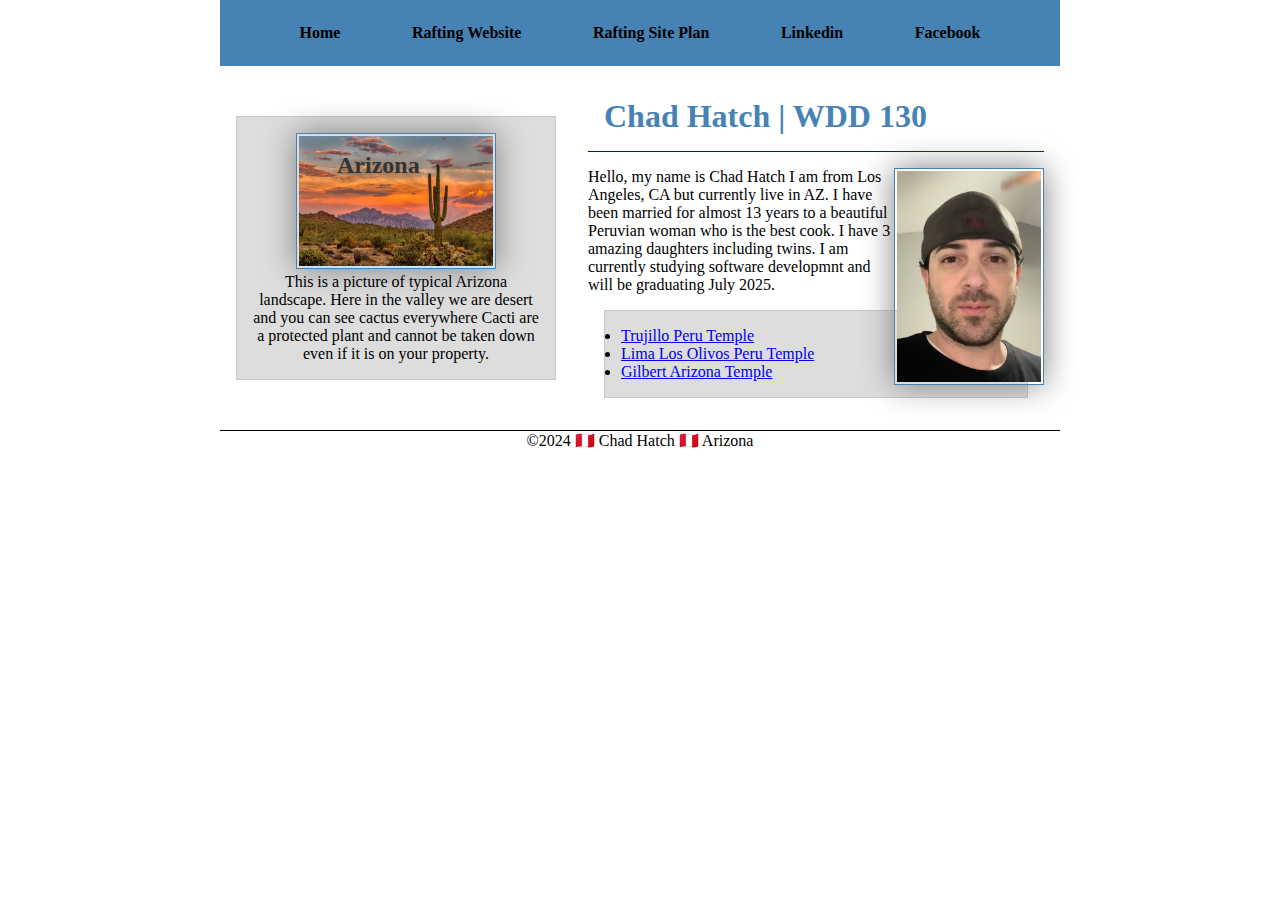
<file: index.html>
<!DOCTYPE html>
<html lang="en-US">
    <head>
        <meta charset="utf-8">
        <meta name="viewport" content="width=device-width,initial-scale=1.0">
        <title>Chad Hatch | WDD 130</title>
        <meta name="description" content="Chad Hatch | WDD 130 | the purpose of this page is to help put in practice what I am learning.">
        <meta name="author" content=" Chad Hatch">
        <link rel="stylesheet" href="styles/styles.css">
    </head>
    <body>
        <header>
            <nav>
                <a href="#">Home</a>
                <a href="wwr/">Rafting Website</a>
                <a href="wwr/site-plan-rafting.html">Rafting Site Plan</a>
                <a href="https://linkedin.com">Linkedin</a>
                <a href="https://facebook.com">Facebook</a>
            </nav>
        </header>
        <div class="grid">
        <main>
            <h1>Chad Hatch | WDD 130</h1>
            <img src="images/profile.jpg" alt="Hello, I am Chad Hatch" width="200">
            <p>Hello, my name is Chad Hatch I am from Los Angeles, CA but currently live in AZ. 
                I have been married for almost 13 years to a beautiful Peruvian woman who is the best cook. I have 3 
                amazing daughters including twins. I am currently studying software developmnt and will be graduating July 2025.
            </p>
            <ul class="box">
                <li><a href="https://www.churchofjesuschrist.org/temples/details/trujillo-peru-temple?lang=eng" target="_blank">Trujillo Peru Temple</a></li>
                <li><a href="https://www.churchofjesuschrist.org/temples/details/lima-peru-los-olivos-temple?lang=eng" target="_blank">Lima Los Olivos Peru Temple</a></li>
                <li><a href="https://www.churchofjesuschrist.org/temples/details/gilbert-arizona-temple?lang=eng" target="_blank">Gilbert Arizona Temple</a></li>
                
            </ul>
        </main>
        <aside class="box">
            <h2>Arizona</h2>
            <img src="images/arizona.jpg" alt="Arizona Landscape">
            <p>This is a picture of typical Arizona landscape. Here in the valley we are desert and you can see cactus everywhere
                Cacti are a protected plant and cannot be taken down even if it is on your property.
            </p>
        </aside>
        </div>
        <footer>
            <p>©2024 🇵🇪 Chad Hatch 🇵🇪 Arizona</p>
        </footer>
    </body>
    <!-- Last Update 03/14/2024 -->
</html>
</file>
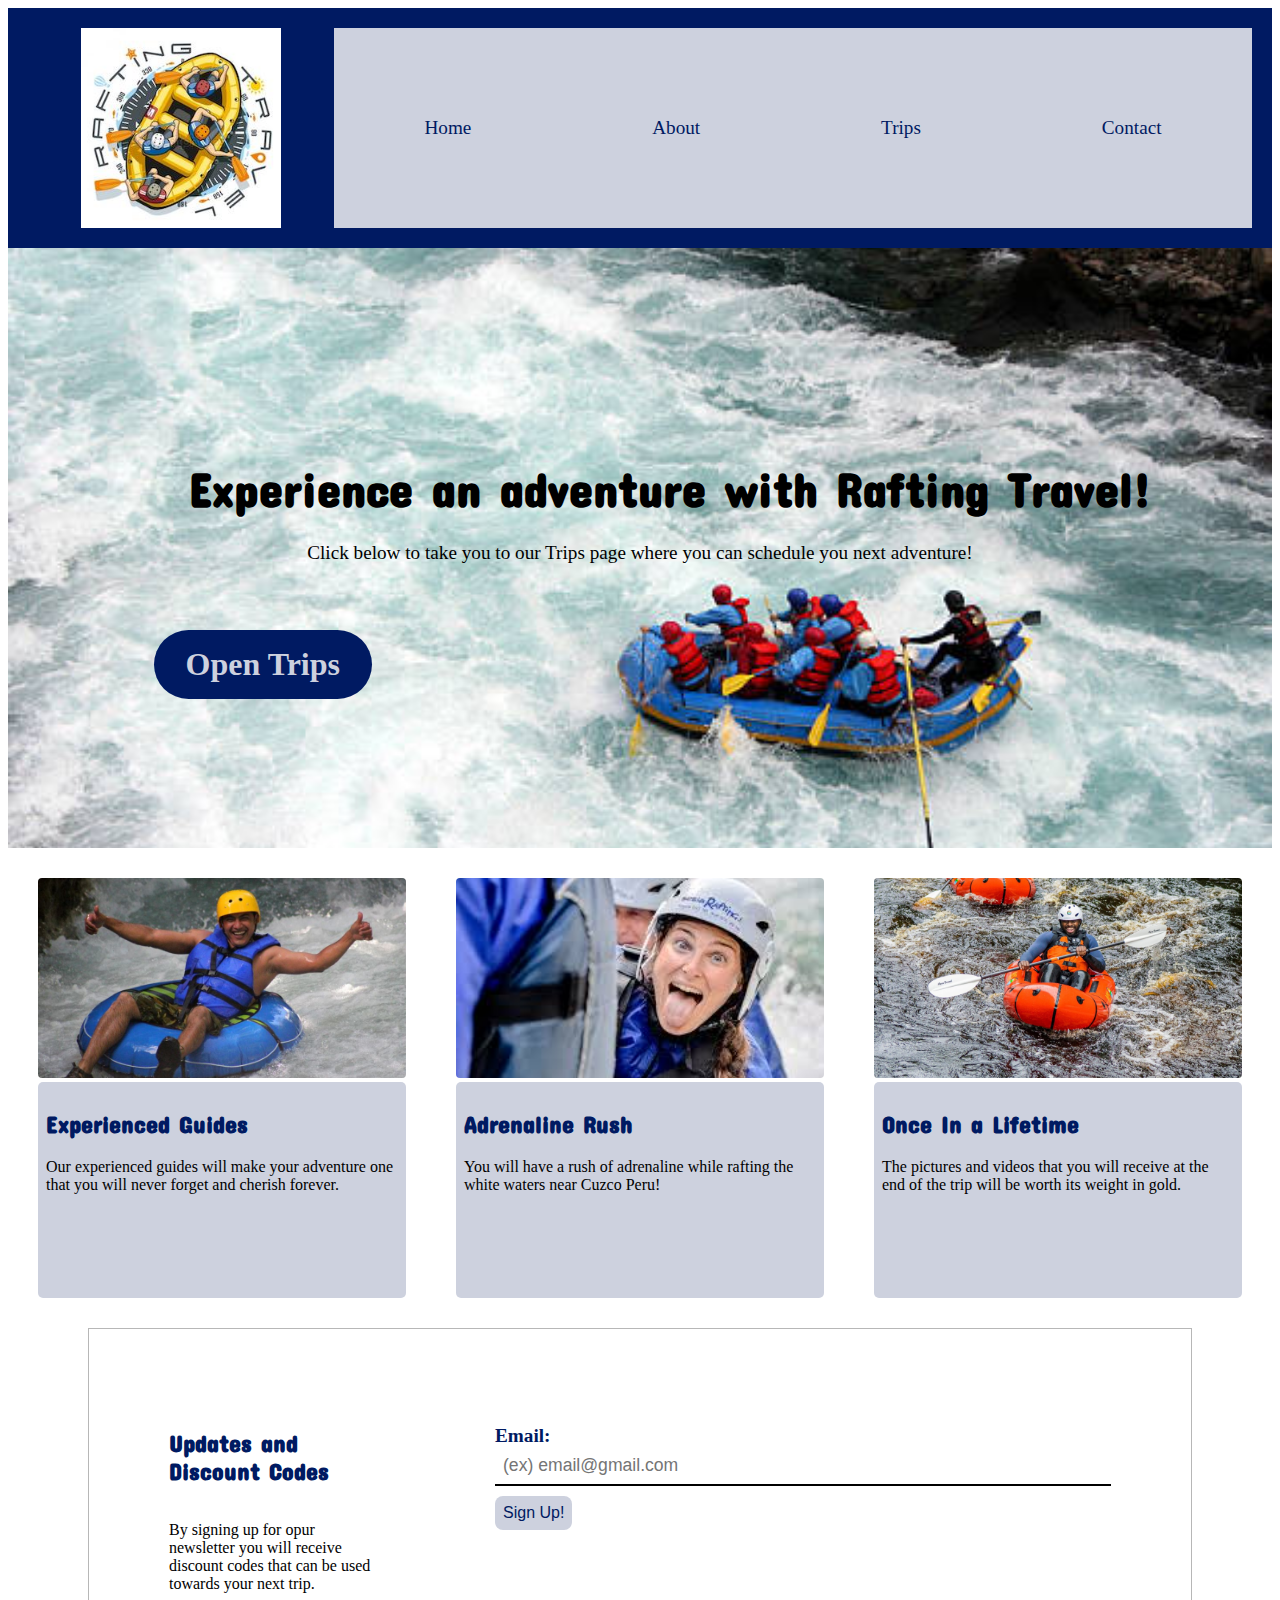
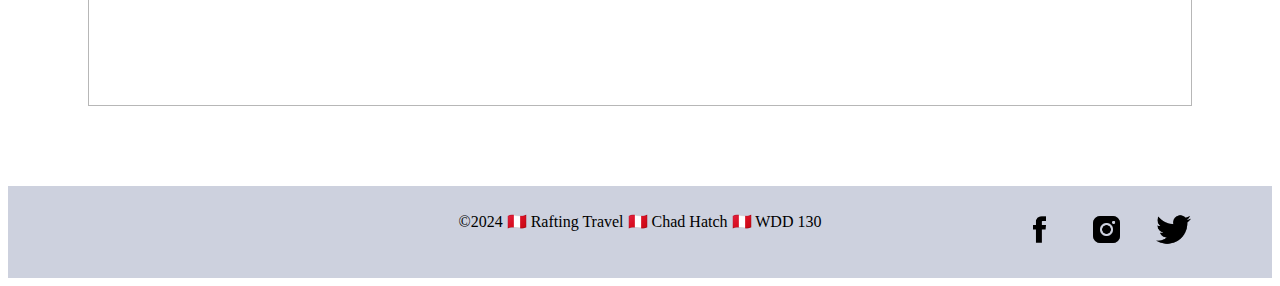
<file: wwr/index.html>
<!DOCTYPE html>
<html lang="en">

<head>
    <meta charset="UTF-8">
    <meta name="viewport" content="width=device-width, initial-scale=1.0">
    <title>Home - Rafting Travel</title>
    <meta name="description" content="Home Page of Rafting travel">
    <meta name="author" content="Chad Hatch">
    <link rel="stylesheet" href="styles/rafting.css">
</head>

<body>
    <header>
        <img src="images/raftingcompas.jpg" alt="Rafting Logo" width="200">
        <nav>
            <a href="index.html">Home</a>
            <a href="about.html">About</a>
            <a href="trips.html">Trips</a>
            <a href="contact.html">Contact</a>
        </nav>
    </header>

    <main>
        <div class="home-hero">
            <img class="home-hero-img" src="images/home.jpg" alt="rafting">
            <h1>Experience an adventure with Rafting Travel!</h1>
            <p>Click below to take you to our Trips page where you can schedule you next adventure!</p>
            <a href="trips.html" target="_blank">Open Trips</a>
        </div>
        <div class="container">
            <div>
                <img src="images/guide.jpg" alt="White Water Rafting 1" class="image">
                <div class="content">
                    <h2>Experienced Guides</h2>
                    <p>Our experienced guides will make your adventure one that you will never forget and cherish forever.</p>
                </div>
            </div>
            <div>
                <img src="images/happy.jpg" alt="White Water Rafting 2" class="image">
                <div class="content">
                    <h2>Adrenaline Rush</h2>
                    <p>You will have a rush of adrenaline while rafting the white waters near Cuzco Peru!</p>
                </div>
            </div>
            <div>
                <img src="images/raftinga.jpg" alt="White Water Rafting 3" class="image">
                <div class="content">
                    <h2>Once In a Lifetime</h2>
                    <p>The pictures and videos that you will receive at the end of the trip will be worth its weight in gold.</p>
                </div>
            </div>
        </div>
        <div class="newsletter">
            <div class="margin-3rem">
                <h2>Updates and Discount Codes</h2>
                <p>By signing up for opur newsletter you will receive discount codes that can be used towards your next trip.</p>
            </div>
            <div class="margin-3rem">
                <form>
                    <div>
                        <label for="email_address"> Email:</label>
                        <input type="email" name="email_address" id="email_address" placeholder="(ex) email@gmail.com" required autocomplete="email">
                        <button type="submit">Sign Up!</button>
                    </div>
                </form>
            </div>
        </div>
    </main>
            <footer>
            <p>©2024 🇵🇪 Rafting Travel 🇵🇪 Chad Hatch 🇵🇪 WDD 130</p>
            <nav class="sociallinks">
                <a href="https://www.facebook.com" target="_blank">
                    <img src="images/facebook.png" alt="Facebook Logo" width="30">
                </a>
                <a href="https://www.instagram.com" target="_blank">
                    <img src="images/instagram.png" alt="instagram Logo" width="30">
                </a>
                <a href="https://www.twitter.com" target="_blank">
                    <img src="images/twitter.png" alt="Twitter Logo" width="30">
                </a>
            </nav>
        </footer>
    </body>
</html>
</file>
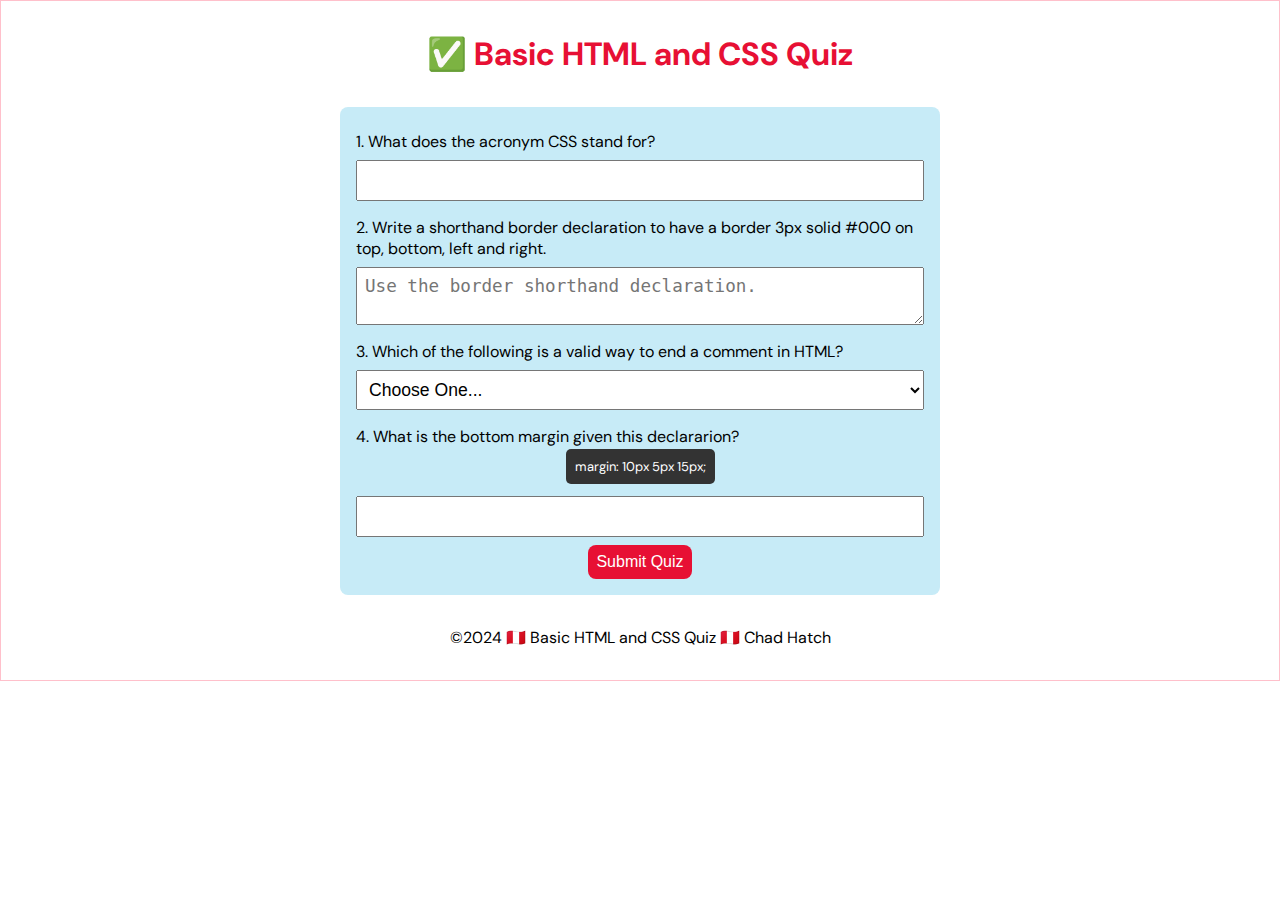
<file: quiz.html>
<!DOCTYPE html>
<html lang="en-US">
    <head>
        <meta charset="utf-8">
        <meta name="viewport" content="width=device-width,initial-scale=1.0">
        <title>Chad Hatch | WDD 130 | Basic HTML and CSS Quiz</title>
        <meta name="description" content="Chad Hatch | WDD 130 | A basic quiz about HTML and CSS.">
        <meta name="author" content="Chad Hatch">
        <link rel="stylesheet" href="styles/quiz.css">
    </head>
    <body>
        <header>
            <h1>✅ Basic HTML and CSS Quiz </h1>
        </header>
        <main>
            <form>
                <div class="form-grid">
                    <label for="q1">1. What does the acronym CSS stand for?</label>
                    <input type="text" id="q1" name="q1">
                </div>
                <div class="form-grid">
                    <label for="q2">2. Write a shorthand border declaration to have a border 3px solid #000 on top, bottom, left and right.</label>
                    <textarea name="q2" id="q2" rows="2" placeholder="Use the border shorthand declaration."></textarea>                
                </div>
                <div class="form-grid">
                    <label for="q3">3. Which of the following is a valid way to end a comment in HTML?</label>
                    <select name="q3" id="q3">
                        <option value="" selected="">Choose One...</option>
                        <option value="option_1">--></option>
                        <option value="option_2">""</option>
                        <option value="option_3">// </option>
                    </select>
                </div>
                <div class="form-grid">
                    <label for="q4">4. What is the bottom margin given this declararion?</label>
                    <div class="container">
                        <span class="code">margin: 10px 5px 15px;</span>
                    </div>
                    <input type="number" id="q4" name="q4" min="1" max="15" required>               
                </div>                     
                <div class="end">
                    <button type="submit">Submit Quiz</button>
                </div>
            </form>
        </main>
        <footer>
            <p>©2024 🇵🇪 Basic HTML and CSS Quiz 🇵🇪 Chad Hatch</p>
        </footer>
    </body>
</html>
</file>
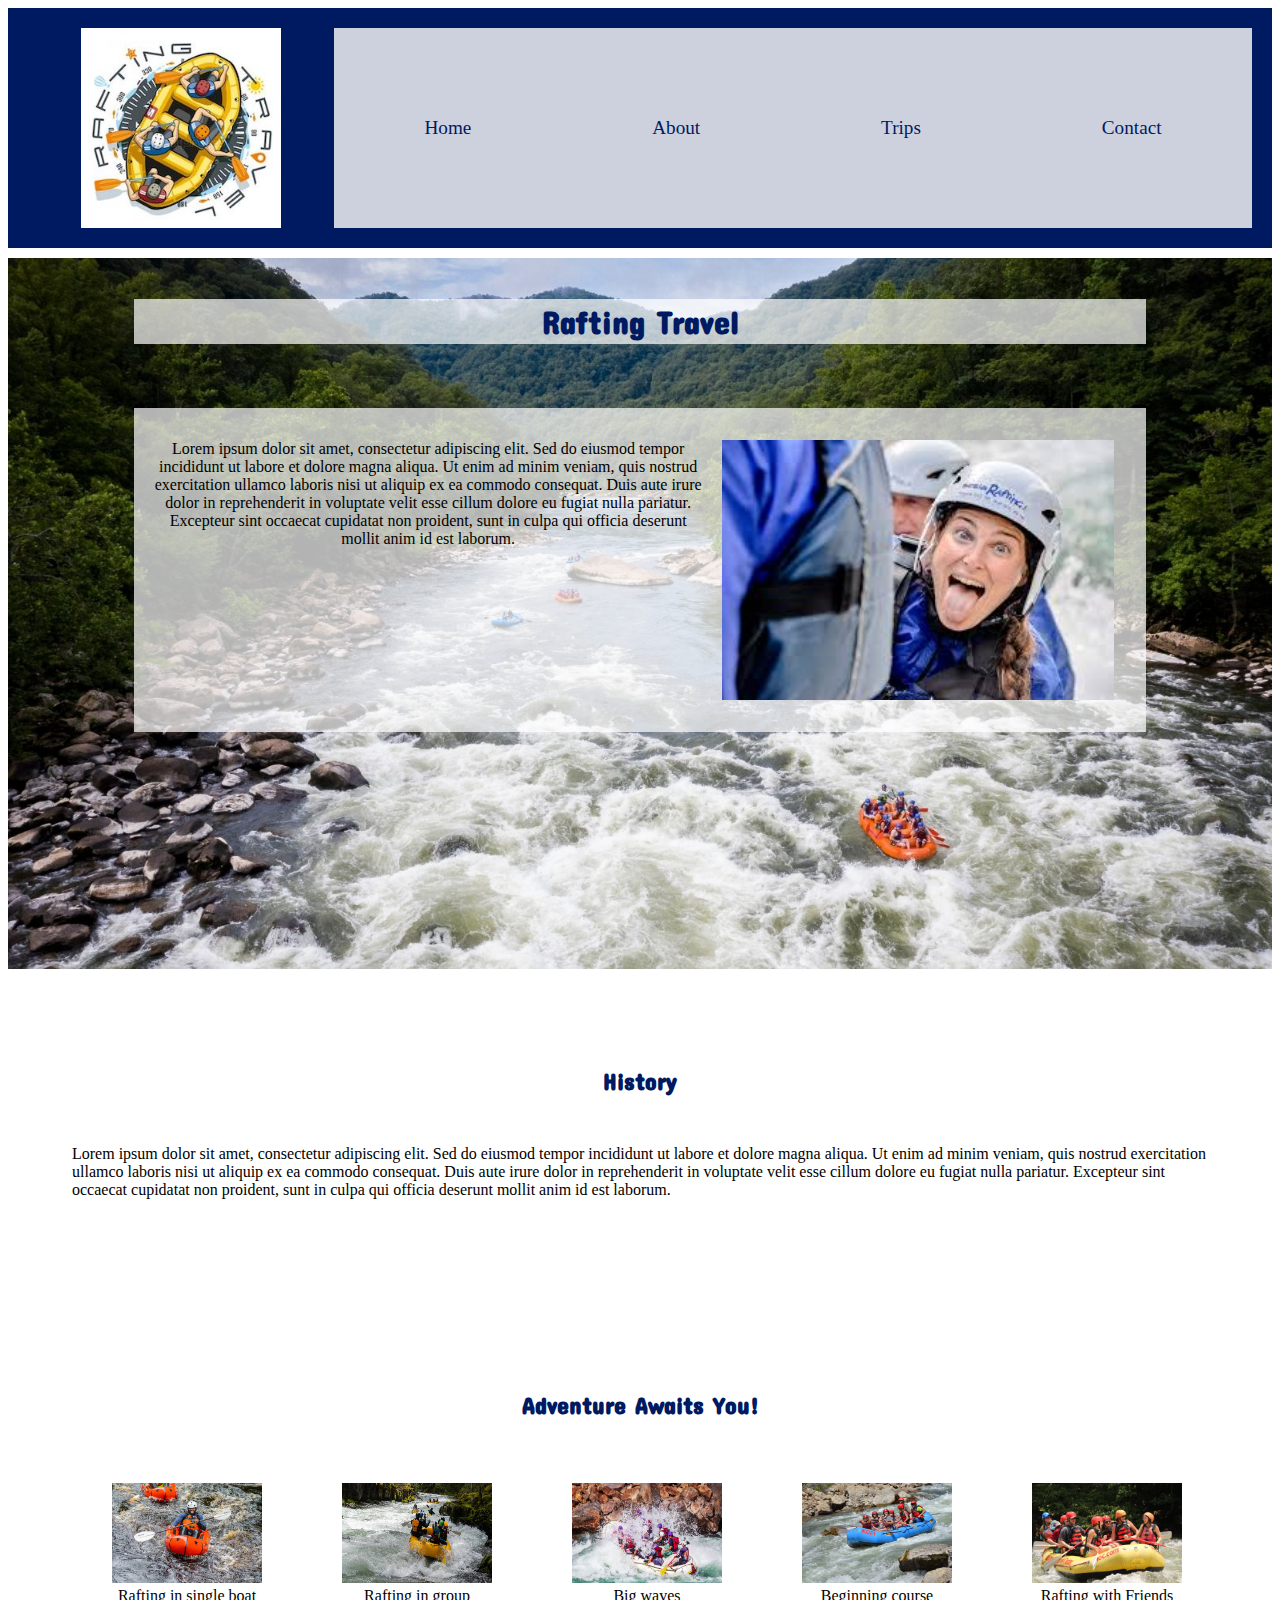
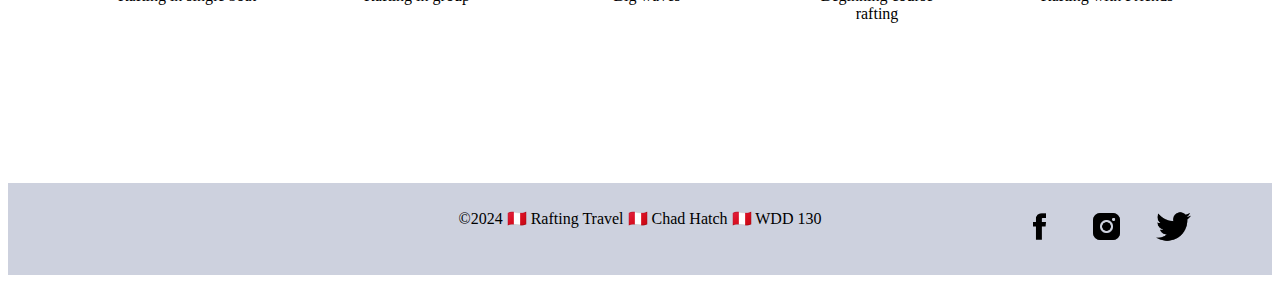
<file: wwr/about.html>
<!DOCTYPE html>
<html lang="en-US">
    <head>
        <meta charset="utf-8">
        <meta name="viewport" content="width=device-width, initial-scale=1">
        <title>About Us - Rafting Travel</title>
        <meta name="description" content="Rafting site About Us page">
        <meta name="author" content="Chad Hatch">
        <link rel="stylesheet" href="styles/rafting.css">
    </head>
    <body>
        <header>
            <img src="images/raftingcompas.jpg" alt="Rafting Logo" width="200">
            <nav>
                <a href="index.html">Home</a>
                <a href="about.html">About</a>
                <a href="trips.html">Trips</a>
                <a href="contact.html">Contact</a>
            </nav>
        </header>
        <main>
            <div class="hero">
                <img src="images/hero.jpg" alt="Background Pic">
                <h1>Rafting Travel</h1>
                <article>
                    <img src="images/happy.jpg" alt="Happy Client" width="100">
                    <p>Lorem ipsum dolor sit amet, consectetur adipiscing elit. Sed do eiusmod tempor incididunt ut labore et dolore magna aliqua. Ut enim ad minim veniam, quis nostrud exercitation ullamco laboris nisi ut aliquip ex ea commodo consequat. Duis aute irure dolor in reprehenderit in voluptate velit esse cillum dolore eu fugiat nulla pariatur. Excepteur sint occaecat cupidatat non proident, sunt in culpa qui officia deserunt mollit anim id est laborum.</p>
                </article>
            </div>
            <section class="history">
                <h2>History</h2>
                <div>
                    <p>Lorem ipsum dolor sit amet, consectetur adipiscing elit. Sed do eiusmod tempor incididunt ut labore et dolore magna aliqua. Ut enim ad minim veniam, quis nostrud exercitation ullamco laboris nisi ut aliquip ex ea commodo consequat. Duis aute irure dolor in reprehenderit in voluptate velit esse cillum dolore eu fugiat nulla pariatur. Excepteur sint occaecat cupidatat non proident, sunt in culpa qui officia deserunt mollit anim id est laborum.</p>
                </div>
            </section>
            <section class="image-display">
                <h2>Adventure Awaits You!</h2>
                <div>
                    <figure>
                        <img src="images/raftinga.jpg" alt="Rafting Image A" width="150">
                        <figcaption>Rafting in single boat</figcaption>
                    </figure>
                    <figure>
                        <img src="images/raftingb.jpg" alt="Rafting Image B" width="150">
                        <figcaption>Rafting in group</figcaption>
                    </figure>
                    <figure>
                        <img src="images/raftingc.jpg" alt="Rafting Image C" width="150">
                        <figcaption>Big waves</figcaption>
                    </figure>
                    <figure>
                        <img src="images/raftingd.jpg" alt="Rafting Image D" width="150">
                        <figcaption>Beginning course rafting</figcaption>
                    </figure>
                    <figure>
                        <img src="images/raftinge.jpg" alt="Rafting Image E" width="150">
                        <figcaption>Rafting with Friends</figcaption>
                    </figure>
                </div>
            </section>
        </main>
        <footer>
            <p>©2024 🇵🇪 Rafting Travel 🇵🇪 Chad Hatch 🇵🇪 WDD 130</p>
            <nav class="sociallinks">
                <a href="https://www.facebook.com" target="_blank">
                    <img src="images/facebook.png" alt="Facebook Logo" width="30">
                </a>
                <a href="https://www.instagram.com" target="_blank">
                    <img src="images/instagram.png" alt="instagram Logo" width="30">
                </a>
                <a href="https://www.twitter.com" target="_blank">
                    <img src="images/twitter.png" alt="Twitter Logo" width="30">
                </a>
            </nav>
        </footer>
    </body>
</html>
</file>
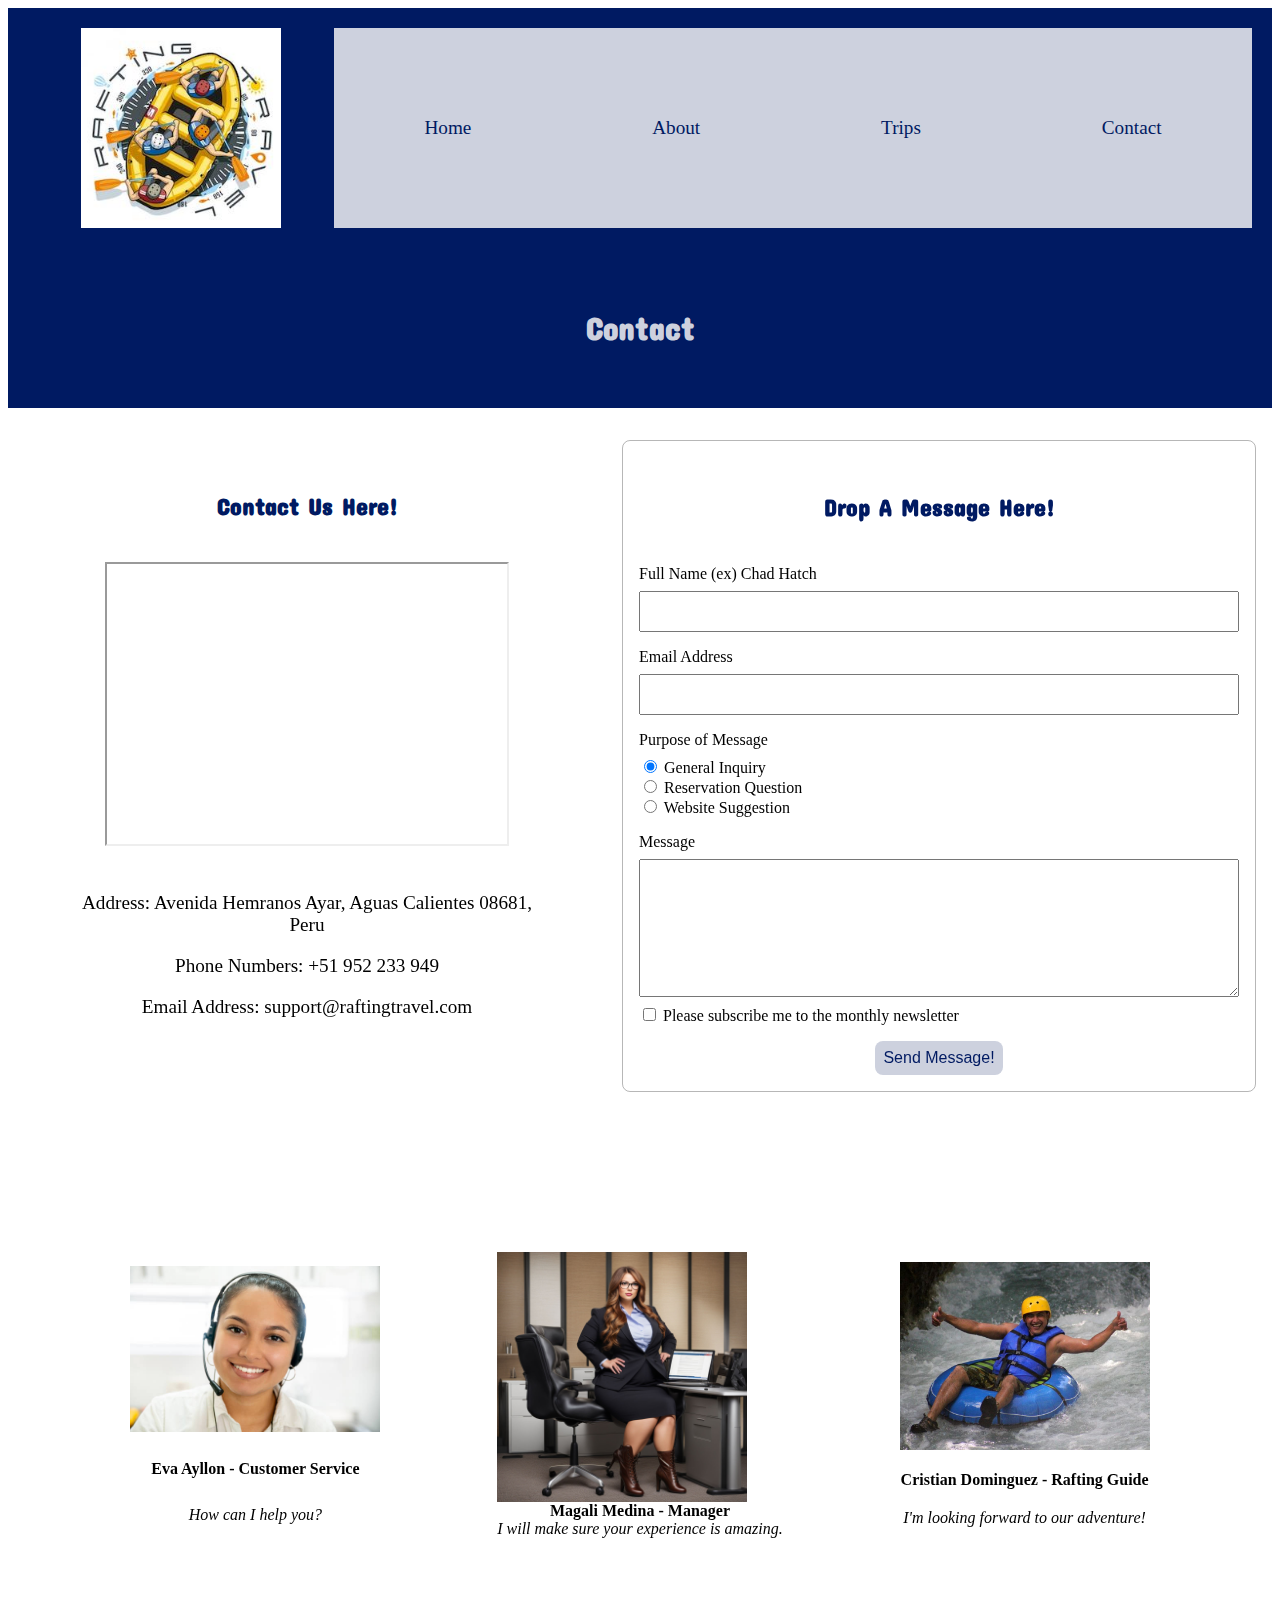
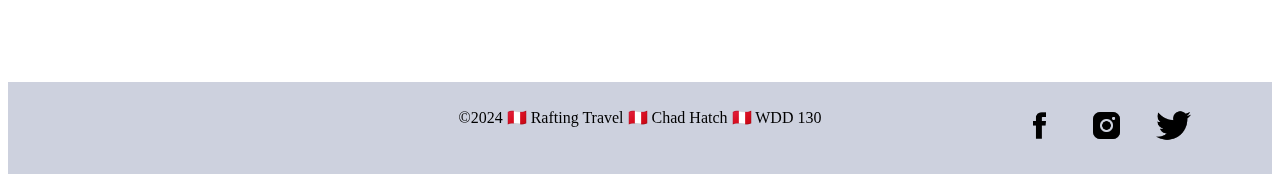
<file: wwr/contact.html>
<!DOCTYPE html>
<html lang="en-US">
    <head>
        <meta charset="utf-8">
        <meta name="viewport" content="width=device-width, initial-scale=1">
        <title>Contact Us - Rafting Travel</title>
        <meta name="description" content="Contact Us page with our contact info">
        <meta name="author" content="Chad Hatch">
        <link rel="stylesheet" href="styles/rafting.css">
    </head>
    <body>
        <header>
            <img src="images/raftingcompas.jpg" alt="Rafting Logo" width="200">
            <nav>
                <a href="index.html">Home</a>
                <a href="about.html">About</a>
                <a href="trips.html">Trips</a>
                <a href="contact.html">Contact</a>
            </nav>
        </header>
        <main>
            <div class="title-strip">
                <h1 class="text-center">Contact</h1>
            </div>
            <div class="grid">
                <section class="contact">
                    <h2>Contact Us Here!</h2>
                    <div class="map">
                        <iframe src="https://www.google.com/maps/embed?pb=!1m18!1m12!1m3!1d7770.234039979996!2d-72.53047975855516!3d-13.155017935345384!2m3!1f0!2f0!3f0!3m2!1i1024!2i768!4f13.1!3m3!1m2!1s0x916d9a82fabb878f%3A0xd3d5485ba4a0f024!2sBa%C3%B1os%20Termales%20(Machu%20Picchu)!5e0!3m2!1sen!2sus!4v1711849976348!5m2!1sen!2sus" width="400" height="280" allowfullscreen="" loading="lazy" referrerpolicy="no-referrer-when-downgrade"></iframe> </div> 
                    <div>
                        <p>Address: Avenida Hemranos Ayar, Aguas Calientes 08681, Peru</p>
                        <p>Phone Numbers: +51 952 233 949</p>
                        <p>Email Address: support@raftingtravel.com</p>                   
                    </div>      
                </section>
            <section class="contact-form">
                <form>
                    <h2>Drop A Message Here!</h2>
                    <div class="form-grid">
                        <label for="fullname">Full Name (ex) Chad Hatch</label>
                        <input type="text" id="fullname" name="fullname">
                    </div>
                    <div class="form-grid">
                        <label for="email">Email Address</label>
                        <input type="email" name="email" id="email">                
                    </div>
                    <div class="form-grid">
                        <label for="general">Purpose of Message</label>
                        <div>
                            <input type="radio" name="general" id="general" value="general" checked="">
                            <label for="general">General Inquiry</label>
                        </div>
                        <div>
                            <input type="radio" name="reservation" id="reservation" value="reservation">
                            <label for="reservation">Reservation Question</label>
                        </div>
                        <div>
                            <input type="radio" name="suggestion" id="suggestion" value="suggestion">
                            <label for="suggestion">Website Suggestion</label>
                        </div>
                    </div>
                    <div class="form-grid">
                        <label for="message">Message</label>
                        <textarea name="message" id="message" cols="25" rows="6"></textarea>               
                    </div>
                    <div>
                        <input type="checkbox" name="newsletter" id="newsletter">
                        <label for="newsletter">Please subscribe me to the monthly newsletter</label>
                    </div>                     
                    <div class="end">
                        <button type="submit">Send Message!</button>
                    </div>
                </form>
            </section>
        </div>
            <section class="employee-display">
                <div>
                    <div class="flex-item">
                        <img src="images/customer-service.jpg" alt="...">
                        <p class="text-name">Eva Ayllon - Customer Service</p>
                        <span class="text-caption">How can I help you? </span>
                    </div>
                    <div class="flex-item">
                        <img src="images/manager.jpg" alt="...">
                        <p class="text-name">Magali Medina - Manager</p>
                        <span class="text-caption">I will make sure your experience is amazing.</span>
                    </div>
                    <div class="flex-item">
                        <img src="images/guide.jpg" alt="...">
                        <p class="text-name">Cristian Dominguez - Rafting Guide</p>
                        <span class="text-caption">I'm looking forward to our adventure!</span>
                    </div>
                </div>            
            </section>
        </main>
        <footer>
            <p>©2024 🇵🇪 Rafting Travel 🇵🇪 Chad Hatch 🇵🇪 WDD 130</p>
            <nav class="sociallinks">
                <a href="https://www.facebook.com" target="_blank">
                    <img src="images/facebook.png" alt="Facebook Logo" width="30">
                </a>
                <a href="https://www.instagram.com" target="_blank">
                    <img src="images/instagram.png" alt="instagram Logo" width="30">
                </a>
                <a href="https://www.twitter.com" target="_blank">
                    <img src="images/twitter.png" alt="Twitter Logo" width="30">
                </a>
            </nav>
        </footer>
    </body>
</html>
</file>
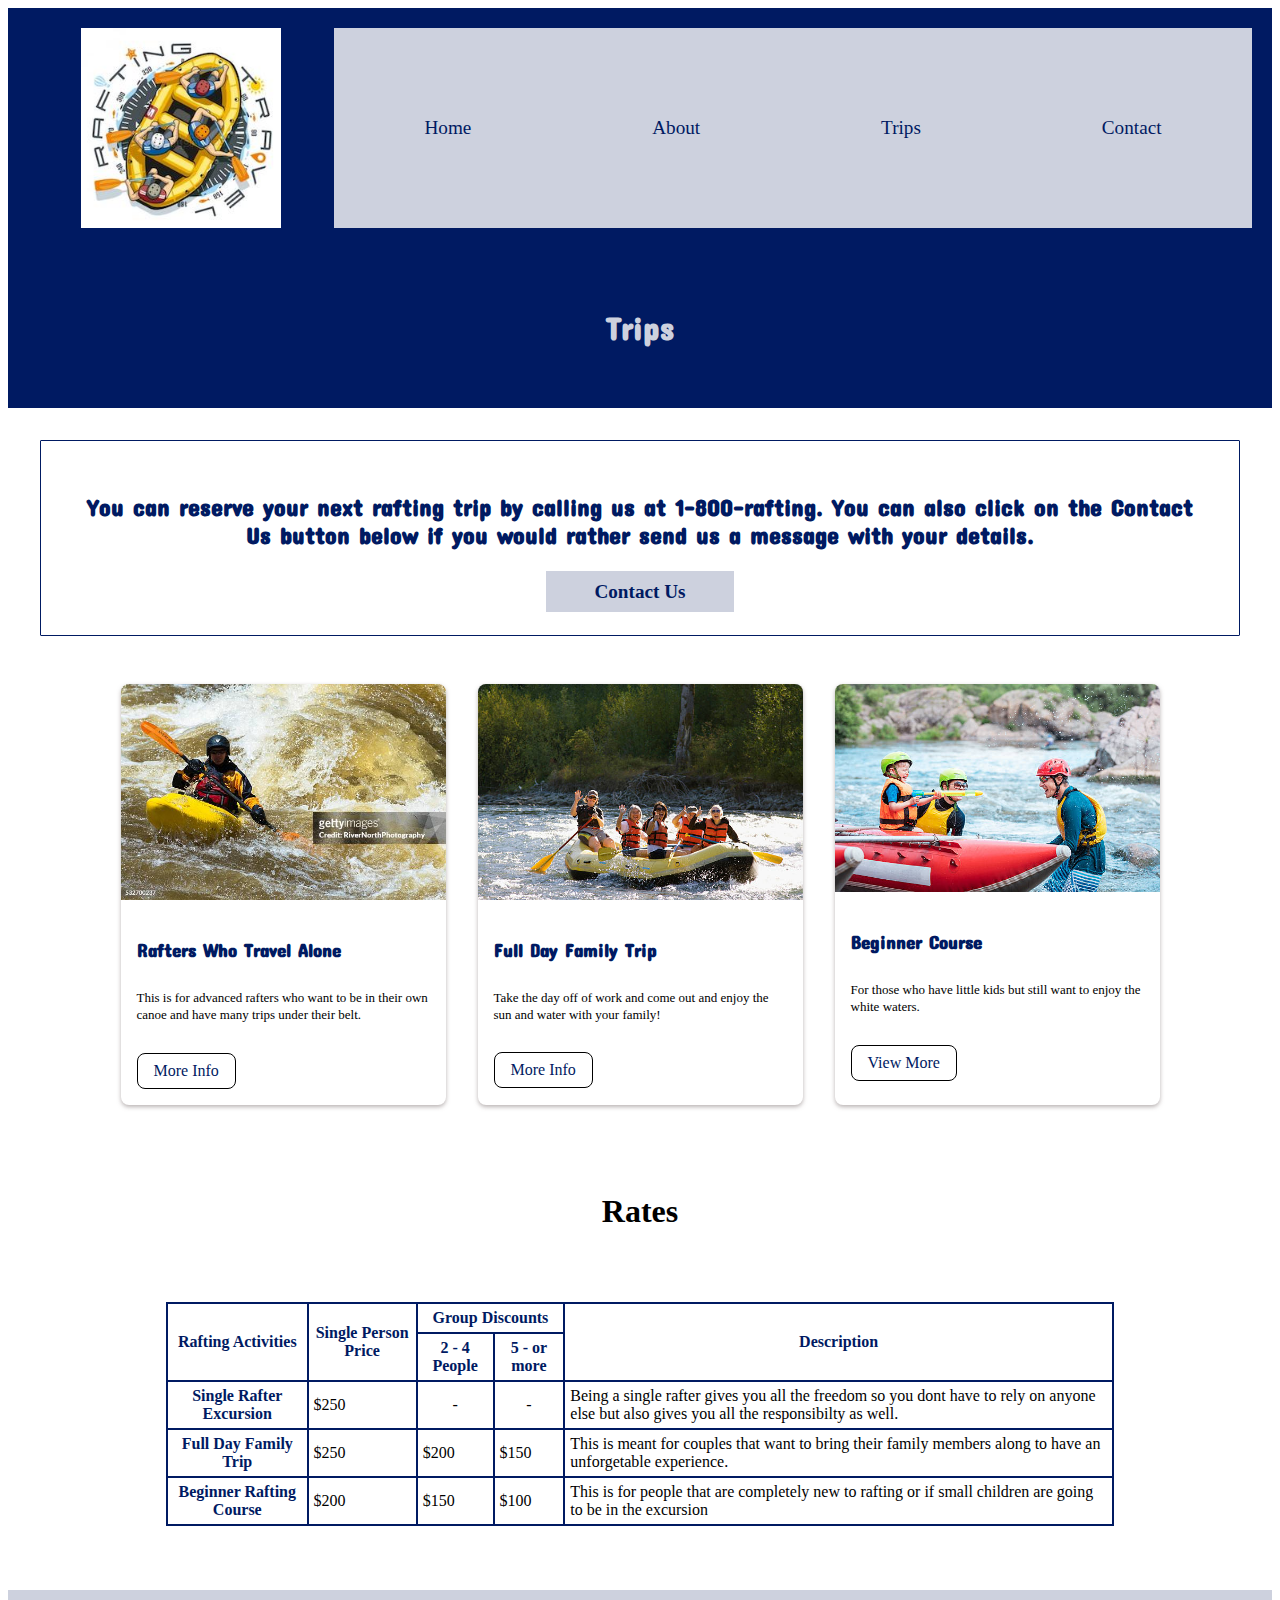
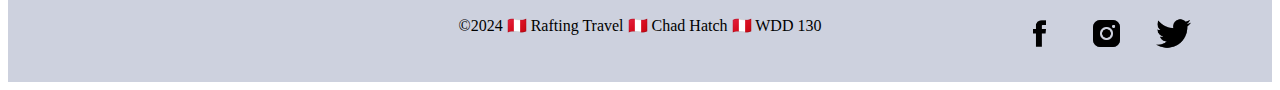
<file: wwr/trips.html>
<!DOCTYPE html>
<html lang="en-US">
    <head>
        <meta charset="utf-8">
        <meta name="viewport" content="width=device-width, initial-scale=1">
        <title>Trips - Rafting Travel</title>
        <meta name="description" content="Trips that we offer">
        <meta name="author" content="Chad Hatch">
        <link rel="stylesheet" href="styles/rafting.css">
    </head>
    <body>
        <header>
            <img src="images/raftingcompas.jpg" alt="Rafting Logo" width="200">
            <nav>
                <a href="index.html">Home</a>
                <a href="about.html">About</a>
                <a href="trips.html">Trips</a>
                <a href="contact.html">Contact</a>
            </nav>
        </header>
        <main>
            <div class="title-strip">
                <h1 class="text-center">Trips</h1>
            </div>
            <div class="call-to-action">
                    <h2>You can reserve your next rafting trip by calling us at 1-800-rafting. You can also click on the Contact Us button below if you would rather send us a message with your details.</h2>
                    <a href="contact.html"> Contact Us</a>
            </div>      
            <div class="card-container">
                <div class="card">
                    <img src="images/single.jpg" alt="">
                    <div class="card-content">
                        <h3>Rafters Who Travel Alone</h3>
                        <p>This is for advanced rafters who want to be in their own canoe and have many trips under their belt.</p>
                        <a href="#" target="_blank">More Info</a>
                    </div>
                </div>
                <div class="card">
                    <img src="images/family.jpg" alt="">
                    <div class="card-content">
                        <h3>Full Day Family Trip</h3>
                        <p>Take the day off of work and come out and enjoy the sun and water with your family!</p>
                        <a href="#" target="_blank">More Info</a>
                    </div>
                </div>
                <div class="card">
                    <img src="images/beginners.jpg" alt="">
                    <div class="card-content">
                        <h3>Beginner Course</h3>
                        <p>For those who have little kids but still want to enjoy the white waters.</p>
                        <a href="#" target="_blank">View More</a>
                    </div>
                </div>
            </div>
            <div class="text-center">
                <p class="title">Rates</p>
            </div>
            <div class="table-component">
                <table>
                    <thead>
                        <tr>
                            <th scope="col" rowspan="2">Rafting Activities</th>
                            <th scope="col" rowspan="2">Single Person Price</th>
                            <th scope="col" colspan="2">Group Discounts</th>
                            <th scope="col" rowspan="2">Description</th>
                        </tr>
                        <tr>
                            <th scope="col">2 - 4 People</th>
                            <th scope="col">5 - or more</th>
                        </tr>
                    </thead>
                    <tbody>
                        <tr>
                            <th scope="row">Single Rafter Excursion</th>
                            <td>$250</td>
                            <td class="text-center">-</td>
                            <td class="text-center">-</td>
                            <td>Being a single rafter gives you all the freedom so you dont have to rely on anyone else but also gives you all the responsibilty as well.</td>
                        </tr>
                        <tr>
                            <th scope="row">Full Day Family Trip</th>
                            <td>$250</td>
                            <td>$200</td>
                            <td>$150</td>
                            <td>This is meant for couples that want to bring their family members along to have an unforgetable experience.</td>
                        </tr>
                        <tr>
                            <th scope="row">Beginner Rafting Course</th>
                            <td>$200</td>
                            <td>$150</td>
                            <td>$100</td>
                            <td>This is for people that are completely new to rafting or if small children are going to be in the excursion</td>
                        </tr>
                    </tbody>
                </table>
            </div>
        </main>
        <footer>
            <p>©2024 🇵🇪 Rafting Travel 🇵🇪 Chad Hatch 🇵🇪 WDD 130</p>
            <nav class="sociallinks">
                <a href="https://www.facebook.com" target="_blank">
                    <img src="images/facebook.png" alt="Facebook Logo" width="30">
                </a>
                <a href="https://www.instagram.com" target="_blank">
                    <img src="images/instagram.png" alt="instagram Logo" width="30">
                </a>
                <a href="https://www.twitter.com" target="_blank">
                    <img src="images/twitter.png" alt="Twitter Logo" width="30">
                </a>
            </nav>
        </footer>
    </body>
</html>
</file>
<file: styles/styles.css>
* {
    margin: 0;
    padding: 0;
    box-sizing: border-box;
}
nav {
    background-color: steelblue;
    padding: 1rem;
    display: flex;
    justify-content: space-evenly;
    align-items: center;
}
nav a {
    color: white;
    display: block;
    padding: 0.5rem;
    text-decoration: none;
    font-weight: 700;
    color: #000;
}
h1 {
    color: steelblue;
    border-bottom: solid 1px blue;
    padding: 1rem;
    margin-bottom: 1rem;
}
img {
    width: 150px;
    height: auto;
    border: 1px solid steelblue;
    padding: 2px;
    box-shadow: 0 0 30px gray;
}
p {
    padding: 0;
}
main {
    grid-column: 2/3;
    margin: 1rem;
}
aside {
    width: 20rem;
    margin: 10px;
    border: 1px solid rgba(0, 0, 0, 0.2); /*1️⃣*/
    padding: 10px;
    background-color: #eee;
    color: #333;
    text-align: center;
    position: relative;
    grid-column: 1/2;
    grid-row: 1/2;
}
aside img {
    width: 200px;
    height: auto;
}
main img {
    width: 150px;
    height: auto;
    float: right;
}
aside h2 {
    position: absolute;
    top: 35px;
    left: 100px;
    color: #333;
}
footer {
    margin-top: 15px;
    border-top: 1px solid #000;
    text-align: center;
}
.grid {
    display: grid;
    align-items: center;
}
/* Class Selectors */
.box {
    margin: 1rem;
    border: 1px solid rgba(0,0,0,.1);
    padding: 1rem;
    background-color: #ddd;
    color: #000;
}
header, footer, .grid {
    max-width: 840px;
    margin: 0 auto;
}
aside {
    width: 20rem;
    text-align: center;
}
</file>
<file: wwr/styles/rafting.css>
@import url('https://fonts.googleapis.com/css2?family=Concert+One&family=Dosis:wght@200..800&display=swap');

:root {
    --primary-color: #001a62;
    --secondary-color: #374e8f;
    --accent-color: #001a62;
    --additional-accent-color: #cdd1de;
    --heading-font: 'Concert One', serif;
    --paragraph-font: 'Dosis', serif;
    --navigation-background-color: #cdd1de;
    --navigation-link-color: #001a62;
    --navigation-hover-link-color: #cdd1de;
    --navigation-hover-background-color: #001a62;
}

h1, h2, h3, h4, h5, h6 {
    font-family: var(--heading-font);
    color: var(--primary-color);
}
header {
    padding: 20px;
    background-color: var(--accent-color);
    display: grid;
	grid-template-columns: 25% 1fr;
}
header > img {
    display: grid;
    justify-self: center;
}
nav {
    background-color: var(--navigation-background-color);
    font-size: 1.2rem;
    display: flex;
    justify-content: space-around;
    align-items: center;
}
nav a {
    display: block;
    color: var(--navigation-link-color);
    text-decoration: none;
    padding: 1rem;
}
nav a:link, nav a:visited {
    color: var(--navigation-link-color);
}
nav a:hover {
    color: var(--navigation-hover-link-color);
    background-color: var(--navigation-hover-background-color);
}

footer {
    padding: 10px;
    text-align: center;
    background-color: #cdd1de;
    display: grid;
    grid-template-columns: 25% 50% 25%;
}
footer p {
    text-align: center;
    grid-column-start: 2;
    color: #000;
}
footer div {
    display: flex;
    justify-content:center;
    align-items: center;
    grid-column-start:3;
    gap: 1rem;
}

.image-display{
    margin-bottom: 5rem;
    padding: 4rem;
    text-align: center;
}

.image-display h2 {
    margin: 2em;
}

.image-display div {
    display: flex;
    justify-content: flex-start;
    text-align: center;
}

footer a {
    text-decoration: none;
}

footer img {
    text-decoration: none;
    width: 25px;
}
figure img {
    height: 100px;
}

.hero {
    position: relative;
    margin: 10px auto;
}

.hero img {
    display: block;
    width: 100%;
    height: auto;
    float: right;
}

.hero h1 {
    position: absolute;
    top: 20px;
    left: 10%;
    right: 10%;
    text-align: center;
    background: rgba(255, 255, 255, 0.7);
    padding: 4px;
}

.hero article {
    position: absolute;
    top: 150px;
    left: 10%;
    right: 10%;
    text-align: center;
    background: rgba(255, 255, 255, 0.7);
    padding: 1rem;
}

.hero article img {
    width: 40%;
    height: auto;
    padding: 1rem;
}
.hero h1, .hero article {
    position: absolute;

    
}
.sociallinks {
    display: flex;
    justify-content: center;
    gap: 0;
}

.sociallinks img {
    width: 35px;
    height: 35px;
}
.history {
    display: inline-block;
    padding: 4rem;
}
.history div {
    display: flex;
}

.history img {
    max-width: 250px;
}

.history h2{
    padding: 10px;
    text-align: center;
    margin: 1em;
}


.employee-display div {
    display: flex;
    justify-content: space-around;
    text-align: center;
}

.contact {
    display: grid;
    padding: 4rem;
    text-align: center;
}

.contact h1 {
    color: var(--primary-color);
    padding: 1rem;
}

.contact p {
    padding: 0;
    font-size: larger;
    color: #000;
}

.map {
    padding: 1rem;
}

.text-center {
    text-align: center;;
}

.contact-form {
    display: flex;
    flex-direction: column;
    justify-content: center;
    align-items: center;
    margin-top: 1rem;
}
.contact-form h2 {
    text-align: center;
    padding: 1rem;
}
form {
    width: 600px;
    margin: 1rem;
    padding: 2rem;
    border-radius: 0.5rem;
    border:1px rgba(9, 9, 9, 0.294) solid;
    padding: 1rem;
    display: grid;
}

label {
    padding-bottom: 0.5rem;
    color: black;
}


input, select, textarea {
    font-size: 1.1rem;
    padding: .5rem;
}

legend {
    padding: 0 .5rem;
    font-size: larger;
}

.end {
    text-align: center;
    margin-top: 1rem;
}

button {
    background-color: var(--additional-accent-color);
    padding: .5rem;
    color: var(--primary-color);
    border-radius: .5rem;
    font-size: medium;
    border: none;
}

button:hover {
    background-color: rgb(138, 171, 237);
}

.form-grid {
    display: grid;
    align-items: center;
    margin: .5rem 0;
}

.form-grid img {
    margin: 0 auto;
    padding: .5rem;
}

.text-center {
    padding: .5rem;
    text-align: center; 
}

.hint {
    font-style: italic;
    color: lightslategray;
}

.grid {
    display: flex;
    flex-direction: row;
    justify-content: space-around;
}

.title-strip {
    background-color: var(--accent-color);
    padding: 2rem;
}

.title-strip h1 {
    color: var(--additional-accent-color);
}

.text-name {
    font-weight: bold;
    margin: 0;
}

.text-caption {
    font-style: italic;
}

.employee-display {
    margin-top: 5rem;
}

.employee-display img {
    width: 250px;
}

.employee-display p {
    padding: 0;
}

.flex-item {
    display: flex;
    flex-direction: column;
}
.image-display, .employee-display {
    margin-bottom: 5rem;
    padding: 4rem;
    text-align: center;
}

.image-display h2, .employee-display h2 {
    margin: 2em;
}

.image-display div {
    display: flex;
    justify-content: space-between;
    text-align: center;
}


.call-to-action {
    padding: 2rem;
    text-align: center;
    margin: 2rem;
    border: var(--accent-color) solid 1px;
    border-radius: 1px;
}

.call-to-action h2 {
    margin-bottom: 2rem;
}

.call-to-action a {
    font-weight: bold;
    font-size: larger;
    background-color: var(--additional-accent-color);
    color: var(--primary-color);
    padding: 10px 3rem;
    text-decoration: none;
}

.call-to-action a:hover {
    font-size: larger;
    background-color: #5073b5;
    color: #fff;
    padding: 10px 3rem;
    text-decoration: none;
}

.card-container {
    display: flex;
    justify-content: center;
    flex-wrap: wrap;
    margin: 2rem 0;
}

.card {
    width: 325px;
    background-color: #f0f0;
    border-radius: 8px;
    overflow: hidden;
    box-shadow: 0 2px 4px rgba(153, 144, 144, 0.673);
    margin: 1rem;
}

.card img {
    width: 100%;
    height: auto;
}

.card-content {
    padding: 1rem;
}

.card-content h3 {
    margin-bottom: .2rem;
}

.card-content p {
    color: #000;
    font-size: small;
    line-height: 1.3;
    padding: 1rem 0;
}

.card-content a {
    display: inline-block;
    color: var(--accent-color);
    border-radius: 8px;
    padding: 8px 16px;
    border: #000 solid 1px;
    text-decoration: none;
}

.card-content a:hover {
    display: inline-block;
    background-color: var(--accent-color);
    color: #fff;
    border-radius: 8px;
    padding: 8px 16px;
    border: #000 solid 1px;
    text-decoration: none;
}


.table-component {
    padding: 2rem 0;
    width: 75%;
    margin: auto;
}

.table-component table {
    width: 100%;
    border-collapse: collapse;
    border: 2px var(--accent-color) solid;
    margin-bottom: 2rem;
}

.table-component th {
    color: var(--primary-color);
    border: solid 2px;
    padding: 5px;
}

.table-component td {
    border: 2px var(--primary-color) solid;
    padding: 5px;
}

.table-component thead {
    background-color: var(--accent2-color);
}

.title {
    font-size: xx-large;
    font-weight: bold;
}

.container {
    display: grid;
    grid-template-columns: repeat(3, 1fr);
    grid-gap: 50px;
    padding: 30px;
    justify-content: center;
}

.image {
    object-position: center;
    width: 100%;
    height: 200px;
    object-fit: cover;
    border-radius: .25rem;
}

.content {
    padding: .5rem;
    background-color: var(--additional-accent-color);
    border-radius: 5px;
    height: 200px;
}

.newsletter {
    border: 1px rgba(9, 9, 9, 0.294) solid;
    margin: 0 5rem 5rem;
    padding: 2rem;
    display: grid;
    grid-template-columns: repeat(2, 1fr);
}

.newsletter p {
    padding: 1rem 0;
}

.newsletter form {
    border-style: none;
    padding:0;
}

.newsletter label {
    color: var(--primary-color);
    font-weight: bold;
    font-size: larger;
    padding-right: .5rem;
}

.newsletter input {
    border-style: none;
    border-bottom: #000 2px solid;
    width: 100%;
    margin-bottom:10px;
}

.newsletter button {
    color : var(--primary-color);
}

.margin-3rem {
    margin: 3rem;
}

.home-hero {
    position: relative;
}

.home-hero h1 {
    position: absolute;
    padding: 30px;
    top: 150px;
    width: 100%;
    text-align: center;
    color: #000;
    font-size: xxx-large;
}

.home-hero p {
    position: absolute;
    top: 275px;
    color:#000;
    text-align: center;
    width: 100%;
    font-size: larger;
}

.home-hero img {
    display: block;
    width: 100%;
    height: 600px;
    float: right;
    object-fit: cover;
}

.home-hero a {
    position: absolute;
    right: 900px;    
    top:350px;
    color: var(--additional-accent-color);
    background-color: var(--primary-color);
    padding: 1rem 2rem;
    border-radius: 50px;
    margin-top: 2rem;
    text-decoration: none;
    font-weight: bold;
    font-size: xx-large;
}

.home-hero a:hover {
    background-color: #ffffff14;
    color: #5073b5;
}
</file>
<file: styles/quiz.css>
@import url('https://fonts.googleapis.com/css2?family=DM+Sans:ital,opsz,wght@0,9..40,100..1000;1,9..40,100..1000&display=swap');

* {
    margin:0;
    padding: 0;
    box-sizing: border-box;
}

:root {
    --primary-color: rgb(231, 16, 52);
    --secondary-color:rgb(66, 230, 48);

    --primary-color-hover: rgb(44, 48, 65);

    --heading-font:'DM Sans', serif;
    --paragraph-font:'DM Sans', serif;
}

body {
    display: flex;
    flex-direction: column;
    justify-content: center;
    align-items: center;
    font-family: var(--paragraph-font);
    border: pink 1px solid;
    padding: 2rem;
}

h1 {
    color: var(--primary-color);
    text-align: center;
}

form {
    width: 600px;
    margin: 2rem;
    border-radius: 0.5rem;
    padding: 1rem;
    background-color: rgb(199, 235, 247);
    display: grid;
}

label {
    padding-bottom: 0.5rem;
    color: black;
}


input, select, textarea {
    font-size: 1.1rem;
    padding: .5rem;
}

legend {
    padding: 0 .5rem;
    font-size: larger;
}

.end {
    text-align: center;
}

button {
    background-color: var(--primary-color);
    padding: .5rem;
    color:white;
    border-radius: .5rem;
    font-size: medium;
    border: none;
}

button:hover {
    background-color: var(--primary-color-hover);
}

.form-grid {
    display: grid;
    align-items: center;
    margin: .5rem 0;
}

input[type="number"] {
    width: 100%;
    padding: 8px;
    margin-top: 20px;
}

.container {
    text-align: center;
}

.code {
    background-color: #333;
    color: #fff;
    font-size: small;
    padding: 9px;
    border-radius: 5px;
}
.text-center {
    padding: .5rem;
    text-align: center; 
}

.hint {
    font-style: italic;
    color: lightslategray;
}
input[type="number"] {
    width: 100%;
    padding: 8px;
    margin-top: 20px;
}


.container {
    text-align: center;
}

.code {
    background-color: #333;
    color: #fff;
    font-size: small;
    padding: 9px;
    border-radius: 5px;
}
</file>
